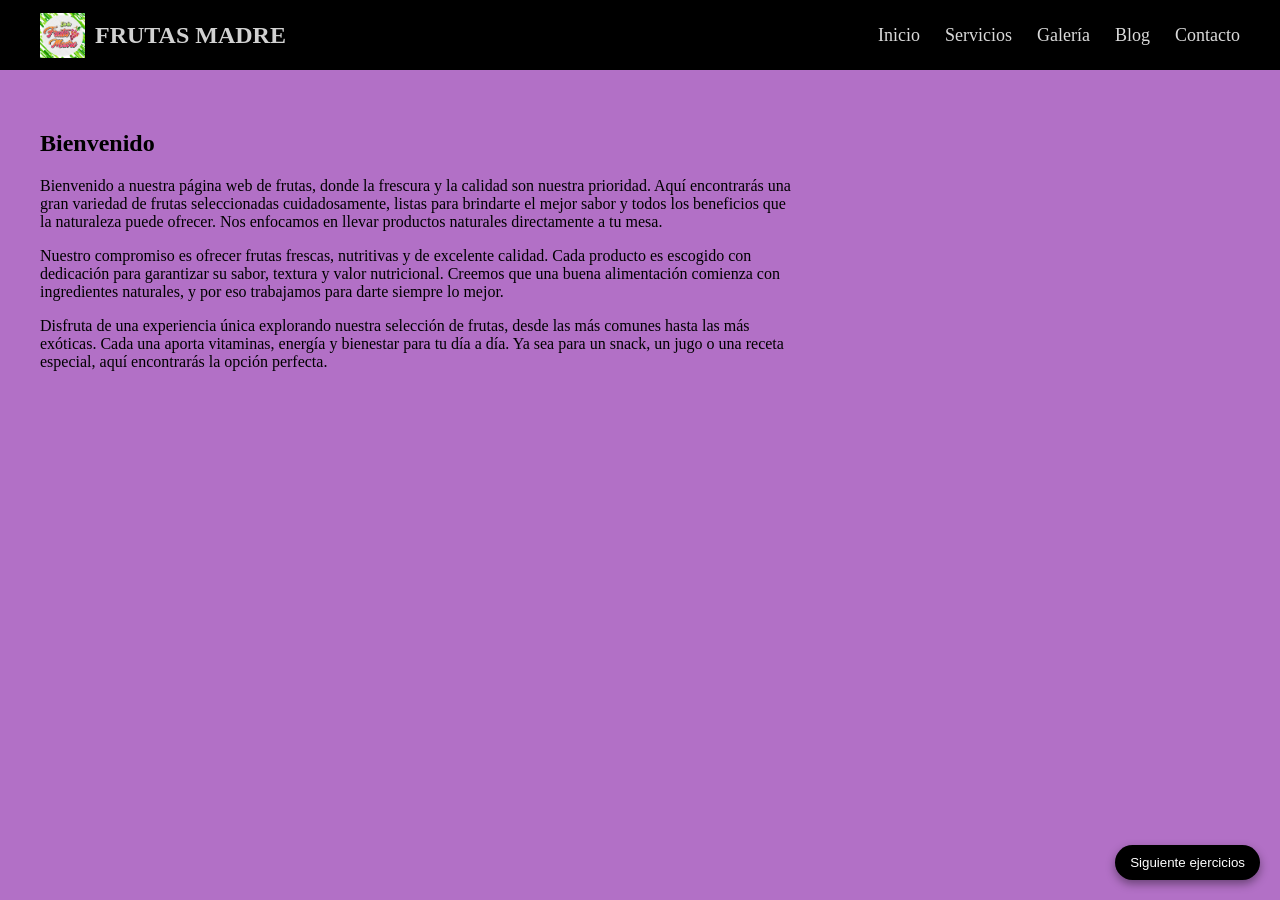
<file: index.html>
<!DOCTYPE html>
<html lang="es">
<head>
    <meta charset="UTF-8">
    <title>Frutería Madre</title>
    <link rel="stylesheet" href="estilo.css">
</head>

<body>

<nav class="navbar">
    <div class="logo">
        <img src="imagenes/logo.webp">
        <h1>FRUTAS MADRE</h1>
    </div>

    <div class="menu">
        <a href="#">Inicio</a>
        <a href="#">Servicios</a>
        <a href="#">Galería</a>
        <a href="#">Blog</a>
        <a href="#">Contacto</a>
    </div>
</nav>

<section class="seccion">

    <div class="texto">
        <h1>Bienvenido</h1>
        <p>Bienvenido a nuestra página web de frutas, donde la frescura y la calidad son nuestra prioridad. Aquí encontrarás una gran variedad de frutas seleccionadas cuidadosamente, listas para brindarte el mejor sabor y todos los beneficios que la naturaleza puede ofrecer. Nos enfocamos en llevar productos naturales directamente a tu mesa.</p>
        <p>Nuestro compromiso es ofrecer frutas frescas, nutritivas y de excelente calidad. Cada producto es escogido con dedicación para garantizar su sabor, textura y valor nutricional. Creemos que una buena alimentación comienza con ingredientes naturales, y por eso trabajamos para darte siempre lo mejor.</p>
        <p>Disfruta de una experiencia única explorando nuestra selección de frutas, desde las más comunes hasta las más exóticas. Cada una aporta vitaminas, energía y bienestar para tu día a día. Ya sea para un snack, un jugo o una receta especial, aquí encontrarás la opción perfecta.</p>
        <!-- BOTÓN CORREGIDO -->
        <a href="servicios.html">
            <button>Siguiente ejercicios</button>
        </a>
    </div>

    <!-- VIDEO SOLO AQUÍ -->
    <div class="video">
        <video autoplay muted loop>
            <source src="imagenes/vide.mp4" type="video/mp4">
        </video>
    </div>

</section>

</body>
</html>
</file>
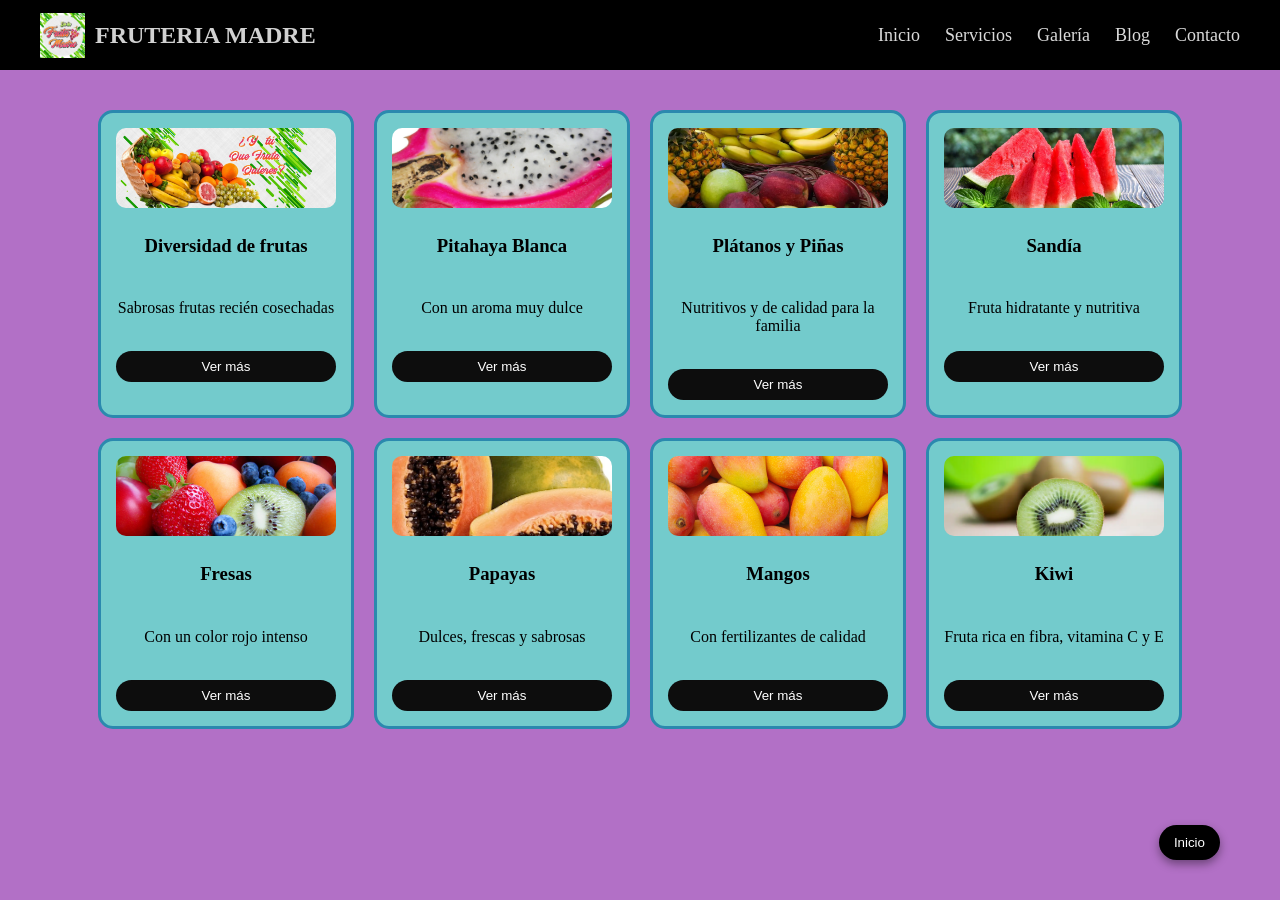
<file: galeria de tarjetas.html>
<!DOCTYPE html>
<html lang="es">
<head>
    <meta charset="UTF-8">
    <title>Galería</title>
    <link rel="stylesheet" href="estilo.css">
</head>

<body>

<nav class="navbar">
    <div class="logo">
        <img src="imagenes/logo.webp">
        <h1>FRUTERIA MADRE</h1>
    </div>

    <div class="menu">
        <a href="index.html">Inicio</a>
        <a href="#">Servicios</a>
        <a href="#">Galería</a>
        <a href="#">Blog</a>
        <a href="#">Contacto</a>
    </div>
</nav>

<section class="galeria">

    <div class="card">
        <img src="imagenes/galeria1.webp">
        <h3>Diversidad de frutas</h3>
        <p>Sabrosas frutas recién cosechadas</p>
        <button>Ver más</button>
    </div>

    <div class="card">
        <img src="imagenes/galeria9.webp">
        <h3>Pitahaya Blanca</h3>
        <p>Con un aroma muy dulce</p>
        <button>Ver más</button>
    </div>

    <div class="card">
        <img src="imagenes/galeria2.webp">
        <h3>Plátanos y Piñas</h3>
        <p>Nutritivos y de calidad para la familia</p>
        <button>Ver más</button>
    </div>

    <div class="card">
        <img src="imagenes/galeria3.webp">
        <h3>Sandía</h3>
        <p>Fruta hidratante y nutritiva</p>
        <button>Ver más</button>
    </div>

    <div class="card">
        <img src="imagenes/galeria5.webp">
        <h3>Fresas</h3>
        <p>Con un color rojo intenso</p>
        <button>Ver más</button>
    </div>

    <div class="card">
        <img src="imagenes/galeria6.webp">
        <h3>Papayas</h3>
        <p>Dulces, frescas y sabrosas</p>
        <button>Ver más</button>
    </div>

    <div class="card">
        <img src="imagenes/galeria7.webp">
        <h3>Mangos</h3>
        <p>Con fertilizantes de calidad</p>
        <button>Ver más</button>
    </div>

    <div class="card">
        <img src="imagenes/galeria8.webp">
        <h3>Kiwi</h3>
        <p>Fruta rica en fibra, vitamina C y E</p>
        <button>Ver más</button>
    </div>

</section>

<!-- BOTÓN -->
<div class="boton-final">
    <a href="index.html">
        <button>Inicio</button>
    </a>
</div>

</body>
</html>
</file>
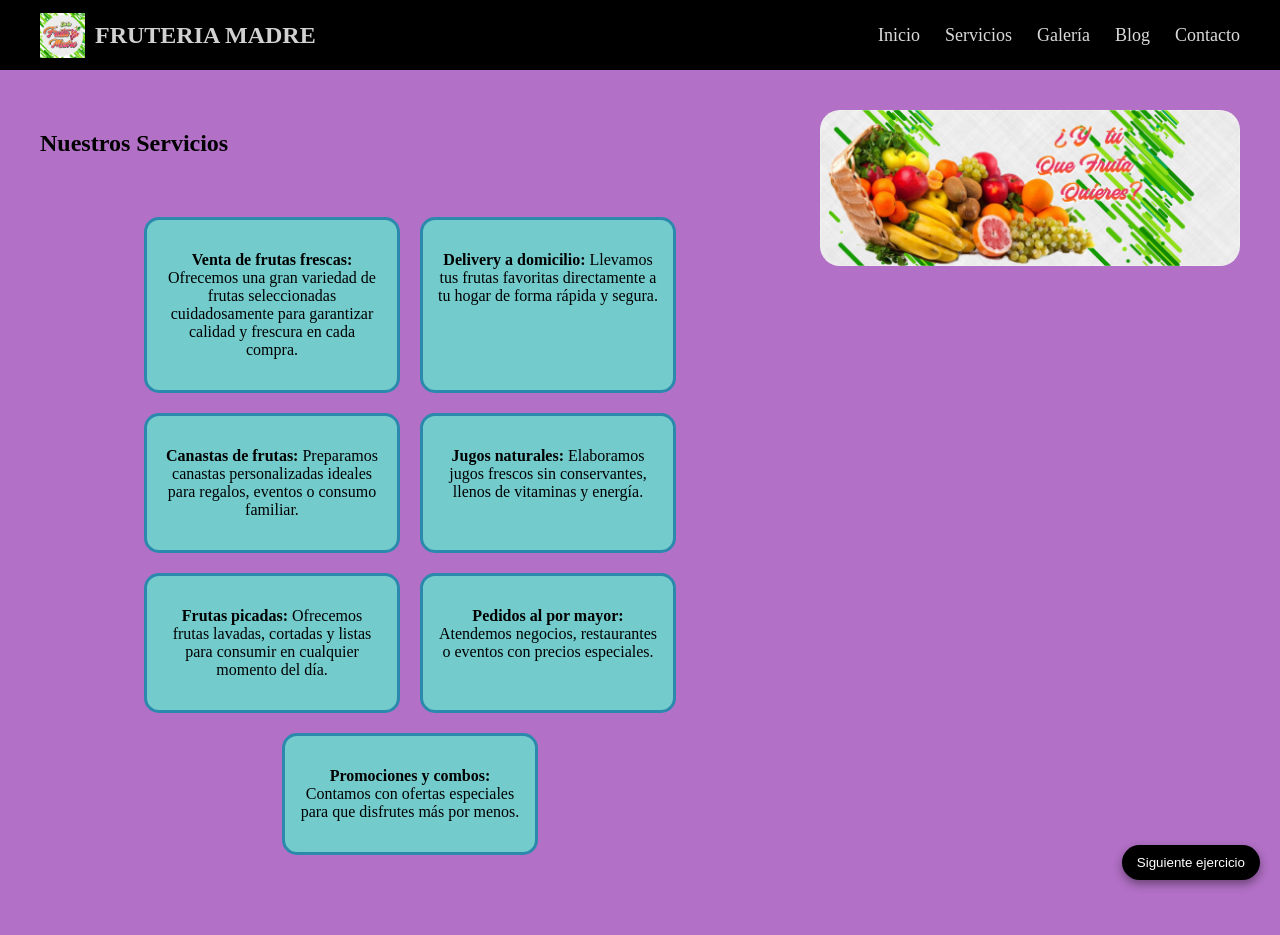
<file: servicios.html>
<!DOCTYPE html>
<html lang="es">
<head>
    <meta charset="UTF-8">
    <title>Servicios</title>
    <link rel="stylesheet" href="estilo.css">
</head>

<body>

<nav class="navbar">
   <div class="logo">
        <img src="imagenes/logo.webp">
        <h1>FRUTERIA MADRE</h1>
    </div>

    <div class="menu">
        <a href="index.html">Inicio</a>
        <a href="#">Servicios</a>
        <a href="#">Galería</a>
        <a href="#">Blog</a>
        <a href="#">Contacto</a>
    </div>
</nav>

<section class="seccion">

    <div class="texto">
        <h1>Nuestros Servicios</h1>

        <!-- GALERIA DE SERVICIOS -->
        <div class="galeria">

            <div class="card">
                <p><b>Venta de frutas frescas:</b> Ofrecemos una gran variedad de frutas seleccionadas cuidadosamente para garantizar calidad y frescura en cada compra.</p>
            </div>

            <div class="card">
                <p><b>Delivery a domicilio:</b> Llevamos tus frutas favoritas directamente a tu hogar de forma rápida y segura.</p>
            </div>

            <div class="card">
                <p><b>Canastas de frutas:</b> Preparamos canastas personalizadas ideales para regalos, eventos o consumo familiar.</p>
            </div>

            <div class="card">
                <p><b>Jugos naturales:</b> Elaboramos jugos frescos sin conservantes, llenos de vitaminas y energía.</p>
            </div>

            <div class="card">
                <p><b>Frutas picadas:</b> Ofrecemos frutas lavadas, cortadas y listas para consumir en cualquier momento del día.</p>
            </div>

            <div class="card">
                <p><b>Pedidos al por mayor:</b> Atendemos negocios, restaurantes o eventos con precios especiales.</p>
            </div>

            <div class="card">
                <p><b>Promociones y combos:</b> Contamos con ofertas especiales para que disfrutes más por menos.</p>
            </div>

        </div>

        <!-- BOTÓN -->
        <a href="galeria de tarjetas.html">
            <button>Siguiente ejercicio</button>
        </a>
    </div>

    <!-- IMAGEN -->
    <div class="imagen">
        <img src="imagenes/galeria1.webp" alt="Servicio">
    </div>

</section>

</body>
</html>
</file>
<file: estilo.css>
/* ===== GENERAL ===== */
body {
    margin: 0;
    font-family: 'Times New Roman', Times, serif, sans-serif;
    background-color: #b270c6;
}

.navbar {
    display: flex;
    justify-content: space-between;
    align-items: center;
    background-color: #000000;
    height: 70px;
    padding: 0 40px;
}

.logo {
    display: flex;
    align-items: center;
    gap: 10px;
}

.logo img {
    height: 45px;
}

.logo h1 {
    margin: 0;
    color: #d1d1d1;
}

.menu {
    display: flex;
    gap: 25px;
}

.menu a {
    text-decoration: none;
    color: #dadada;
    font-size: 18px;
}

.menu a:hover {
    color: #000000;
}

.seccion {
    display: flex;
    justify-content: space-between;
    align-items: center;
    gap: 40px;
    padding: 40px;
}

.texto {
    flex: 2;
}

/* BOTONES (SERVICIOS) */
.texto button {
    padding: 10px 15px;
    background: #000000;
    color: white;
    border: none;
    border-radius: 20px;
    cursor: pointer;
    box-shadow: 0 4px 10px rgba(0,0,0,0.4);
}

/* VIDEO */
.video video {
    width: 400px;
    height: 230px;
    object-fit: cover;
    border-radius: 20px;
}

/* IMAGEN */
.imagen {
    align-self: flex-start;
}

.imagen img {
    width: 420px;
    border-radius: 20px;
}

/* GALERIA */
.galeria {
    display: flex;
    flex-wrap: wrap;
    justify-content: center; 
    gap: 20px;
    padding: 40px;
    max-width: 1100px;
    margin: auto;
}

/* TARJETAS */
.card {
    width: 220px;
    border: 3px solid #2b89ae;
    padding: 15px;
    background: #73cbcc;
    text-align: center;
    border-radius: 15px;

    display: flex;
    flex-direction: column;
    gap: 8px;
}

.card img {
    width: 100%;
    height: 80px;
    object-fit: cover;
    border-radius: 10px;
}

.card button {
    margin-top: 10px;
    padding: 8px 12px;
    border: none;
    background: #0d0d0d;
    color: white;
    cursor: pointer;
    border-radius: 20px;
}

/* BOTON FINAL (ANTES) */
.boton-final {
    display: flex;
    justify-content: flex-end;
    padding: 20px 40px;
}

/* 👉 BOTÓN INICIO IGUAL AL DE SERVICIOS Y FIJO */
.boton-final {
    position: fixed;
    bottom: 20px;
    right: 20px;
    z-index: 1000;
}

.boton-final button {
    padding: 10px 15px;
    background: #000000;
    color: white;
    border: none;
    border-radius: 20px;
    cursor: pointer;
    box-shadow: 0 4px 10px rgba(0,0,0,0.4);
}

/* BOTÓN SIGUIENTE FIJO */
.texto a {
    position: fixed;
    bottom: 20px;
    right: 20px;
    z-index: 1000;
}

/* RESPONSIVE */
@media (max-width: 768px) {
    .galeria {
        justify-content: center;
    }
}
</file>
